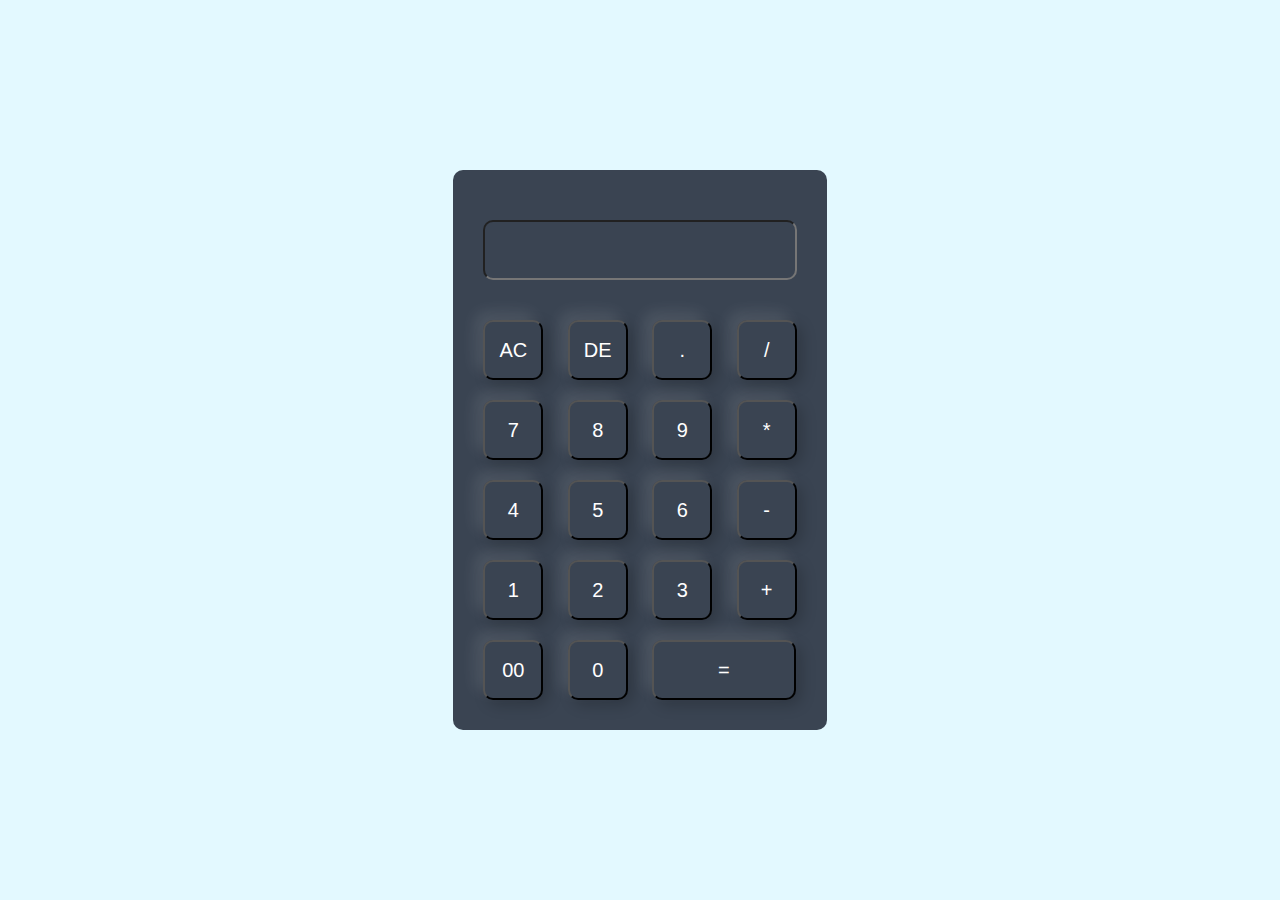
<file: calculator/index.html>
<!DOCTYPE html>
<html lang="en">
<head>
    <meta charset="UTF-8">
    <meta http-equiv="X-UA-Compatible" content="IE=edge">
    <meta name="viewport" content="width=device-width, initial-scale=1.0">
    <title>calculator using javascript</title>
    <link rel="stylesheet" href="index.css">
</head>
<body>
    <div class="container">
        <div class="calculator">
            <form>
              <div class="display">
                <input type="text" name="display">
              </div>
              <div>
                <input type="button" value="AC" onclick="display.value =''" class="operator">
                <input type="button" value="DE" onclick="display.value = display.value.slice(0,-1)" class="operator">
                <input type="button" value="." onclick="display.value +='.'" class="operator">
                <input type="button" value="/" onclick="display.value +='/'" class="operator">
              </div>
              <div>
                <input type="button" value="7" onclick="display.value +='7'">
                <input type="button" value="8" onclick="display.value +='8'">
                <input type="button" value="9" onclick="display.value +='9'">
                <input type="button" value="*" onclick="display.value +='*'" class="operator">
              </div>
              <div>
                <input type="button" value="4" onclick="display.value +='4'">
                <input type="button" value="5" onclick="display.value +='5'">
                <input type="button" value="6" onclick="display.value +='6'">
                <input type="button" value="-" onclick="display.value +='-'" class="operator">
              </div>
              <div>
                <input type="button" value="1" onclick="display.value +='1'">
                <input type="button" value="2" onclick="display.value +='2'">
                <input type="button" value="3" onclick="display.value +='3'">
                <input type="button" value="+" onclick="display.value +='+'" class="operator">
              </div>
              <div>
                <input type="button" value="00" onclick="display.value +='00'">
                <input type="button" value="0" onclick="display.value +='0'">
                <input type="button" value="=" onclick="display.value=eval(display.value)" class="equal">
              </div>
            </form>
        </div>
    </div> 
</body>
</html>
</file>
<file: calculator/index.css>
*{
    margin: 0%;
    padding: 0%;
    font-family: 'poppins', sans-serif;
    box-sizing: border-box;
}
.container
{
    width: 100%;
    height: 100vh;
    background: #e3f9ff;
    display: flex;
    align-items: center;
    justify-content: center;
}
.calculator{
    background: #3a4452;
    padding: 20px;
    border-radius: 10px;
}
.calculator form input{
    border: 0%;
    outline: 0%;
    width: 60px;
    height: 60px;
    border-radius: 10px;
    box-shadow: -8px -8px 15px rgba(255,255,255,0.1),5px 5px 15px rgba(0,0,0,0.2) ;
    background: transparent;
    font-size:20px ;
    color: #fff;
    cursor: pointer;
    margin: 10px;
}
form .display{
    display: flex;
    justify-content: flex-end;
    margin: 20px 0px;
}
form .display input{
    text-align: right;
    flex: 1;
    font-size: 45px;
    box-shadow: none;
}
form input.equal{
    width: 43%;
}
.operation{
    color: #33ff83;
}
</file>
